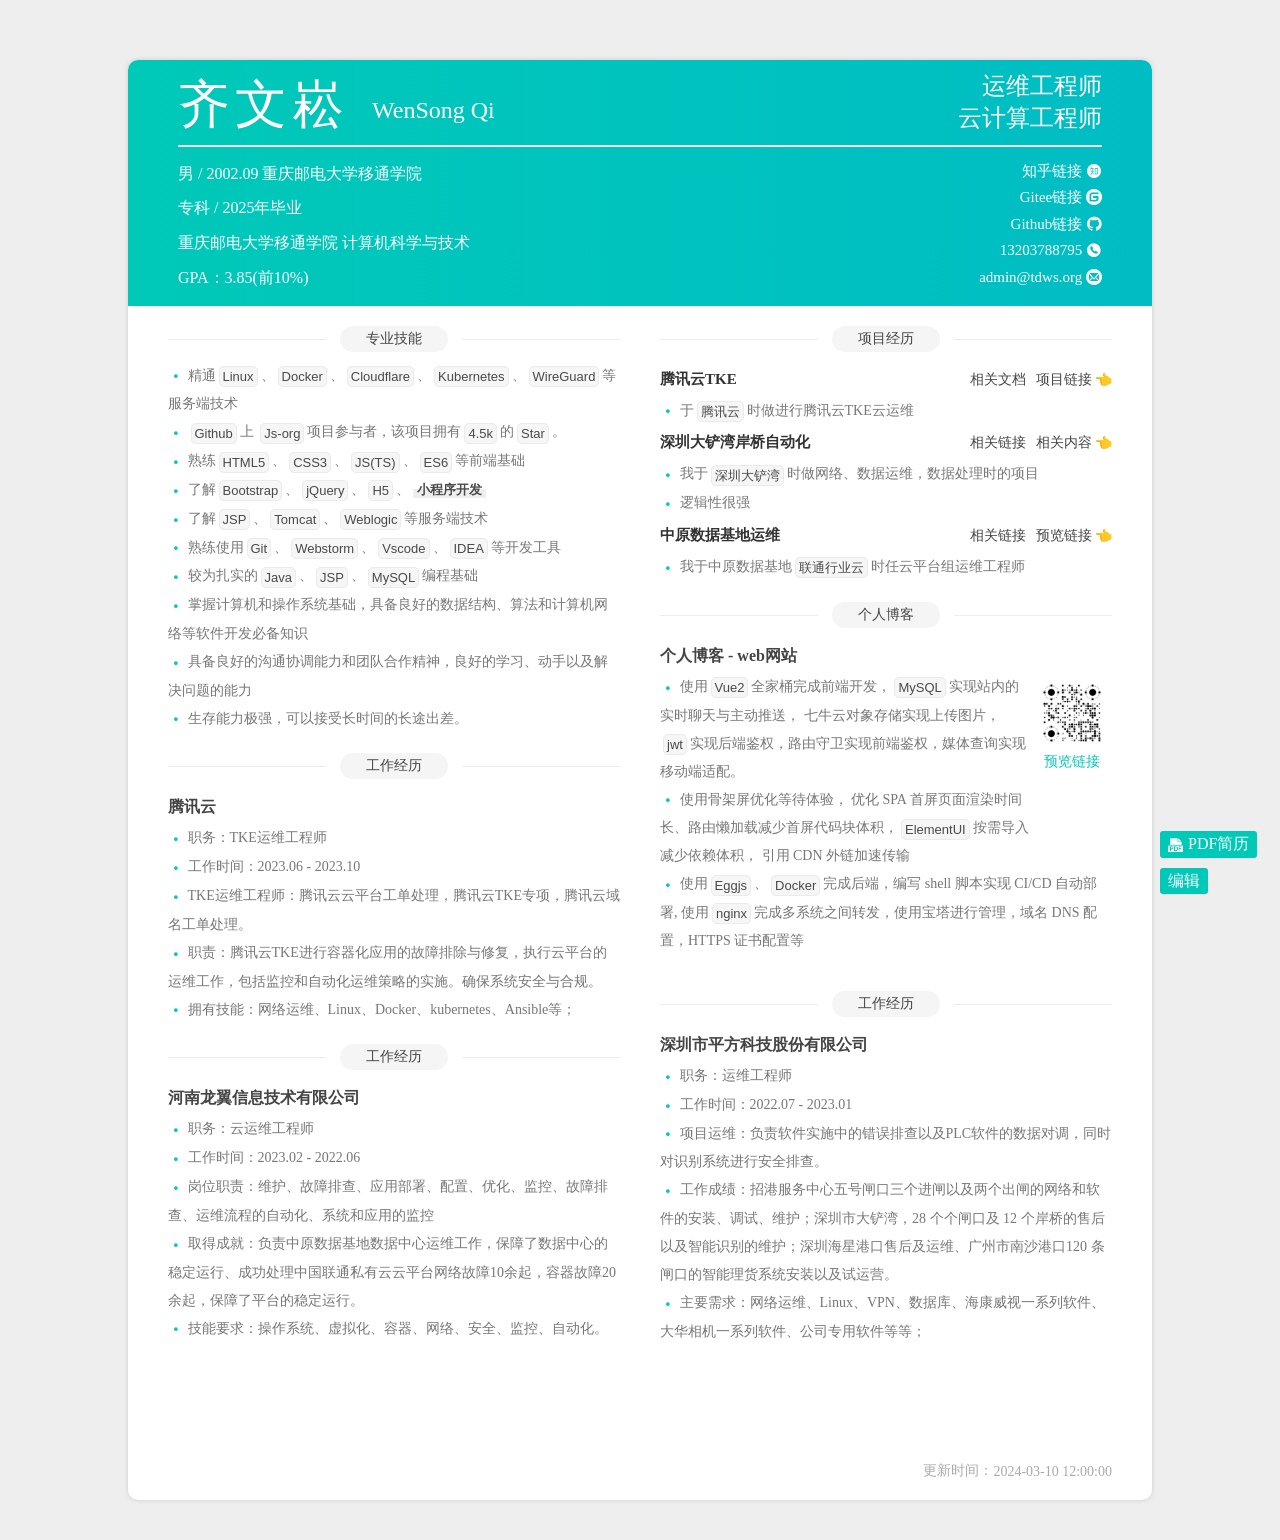
<file: Archive/src/index.html>
<!DOCTYPE html>
<html lang="en">

<head>
  <meta charset="UTF-8">
  <meta http-equiv="X-UA-Compatible" content="IE=edge">
  <meta name="viewport" content="width=device-width, initial-scale=1.0">
  <title>简历 | 齐文崧 - WenSong Qi</title>
  <link rel="stylesheet" href="./css/reset.css">
  <link rel="stylesheet" href="./css/button.css">
  <link rel="stylesheet" href="./css/liuguan.css">
  <link rel="stylesheet" href="index.css">
  <link href="./css/print.css">
  
</head>

<body>
  <div class="content">
    <header class="content-hd">
      <section class="title clearfix">
        <div class="name">
          <h1>
            齐文崧
            <small>WenSong Qi</small>
          </h1>
        </div>
        <div class="job">
          <h2>运维工程师</h2><p></p>
          <h2>云计算工程师</h2>
          <!--<img class="avartor" src="./img/resume/card-avartor170.jpg" alt=""> -->
        </div>
      </section>

      <div class="clearfix">
        <section class="info">
          <h2>男 / 2002.09 重庆邮电大学移通学院</h2>
          <h3>专科 / 2025年毕业</h3>
          <p>
            <a target="_blank"
              href="https://www.baidu.com/s?wd=%E9%87%8D%E5%BA%86%E8%88%AA%E5%A4%A9%E8%81%8C%E4%B8%9A%E6%8A%80%E6%9C%AF%E5%AD%A6%E9%99%A2">
              重庆邮电大学移通学院
            </a>
            <span>计算机科学与技术</span>
          </p>
          <p>
            <span>GPA：3.85(前10%)</span>
            <!-- <span>成绩绩点：3.85</span> -->
          </p>
        </section>
        

        <section class="contact">
          <ul>
            <li>
              <a href="https://www.zhihu.com/people/tdws" target="_blank">
                <span>知乎链接</span>
                <i class="iconfont icon-zhihu-circle-fill"></i>
              </a>
            </li>
            <li>
              <a href="https://gitee.com/wikiq" target="_blank">
                <span>Gitee链接</span>
                <i class="iconfont icon-gitee-fill-round"></i>
              </a>
            </li>
            <li>
              <a href="https://github.com/wikiq" target="_blank">
                <span>Github链接</span>
                <i class="iconfont icon-github"></i>
              </a>
            </li>
            <li>
              <a href="tel:13203788795">
                <span>13203788795</span>
                <i class="iconfont icon-phone_circle_fill"></i>
              </a>
            </li>
            <li>
              <a href="mailto:admin@tdws.org">
                <span>admin@tdws.org</span>
                <i class="iconfont icon-mail4"></i>
              </a>
            </li>

          </ul>
        </section>
      </div>
    </header>

    <div class="content-bd">
      <div class="content-left">
        <section id="skill">
          <header class="section-header">
            <span class="section-title-l"></span>
            <h2 class="section-title"> 专业技能 </h2>
            <span class="section-title-r"></span>
          </header>
          <div class="item">
            <!-- <header class="item-hd clearfix">
              <h3 class="item-name">技术栈</h4>
            </header> -->
            <div class="section-body">
              <div class="item">
                <header class="item-hd clearfix">
                  <h3 class="item-name"></h3>
                </header>
                <div class="item-bd">
                  <p class="section-content">
                    <i class="iconfont icon-dot"></i>
                    精通<strong>Linux</strong>、<strong>Docker</strong>、<strong>Cloudflare</strong>、<strong>Kubernetes</strong>、<strong>WireGuard</strong>等服务端技术
                    <p>
                </div>
              </div>
              <div class="item">
                <header class="item-hd clearfix"></header>
                <div class="item-bd">
                  <p class="section-content">
                    <i class="iconfont icon-dot"></i>
                    <strong>Github</strong>上 <strong>Js-org</strong>项目参与者，该项目拥有<strong>4.5k</strong>的<strong>Star</strong>。
                  </p>
                </div>
              </div>


              <div class="item">
                <header class="item-hd clearfix"></header>
                <div class="item-bd">
                  <p class="section-content">
                    <i class="iconfont icon-dot"></i>
                    熟练<strong>HTML5</strong>、<strong>CSS3</strong>、<strong>JS(TS)</strong>、<strong>ES6</strong>等前端基础
                  </p>
                </div>
              </div>

              <div class="item">
                <header class="item-hd clearfix"></header>
                <div class="item-bd">
                  <p class="section-content">
                    <i class="iconfont icon-dot"></i>
                    了解<strong>Bootstrap</strong>、<strong>jQuery</strong>、<strong>H5</strong>、<em>小程序开发</em>
                  </p>
                </div>
              </div>

              
              <div class="item">
                <header class="item-hd clearfix">
                  <h3 class="item-name"></h3>
                </header>
                <div class="item-bd">
                  <p class="section-content">
                    <i class="iconfont icon-dot"></i>
                    了解<strong>JSP</strong>、<strong>Tomcat</strong>、<strong>Weblogic</strong>等服务端技术</em>
                  </p>
                </div>
              </div>

              <div class="item">
                <header class="item-hd clearfix">
                  <h3 class="item-name"></h3>
                </header>
                <div class="item-bd">
                  <p class="section-content">
                    <i class="iconfont icon-dot"></i>
                    熟练使用<strong>Git</strong>、<strong>Webstorm</strong>、<strong>Vscode</strong>、<strong>IDEA</strong>等开发工具
                  </p>
                </div>
              </div>

              <div class="item">
                <header class="item-hd clearfix">
                  <h3 class="item-name"></h3>
                </header>
                <div class="item-bd">
                  <p class="section-content">
                    <i class="iconfont icon-dot"></i>
                    较为扎实的<strong>Java</strong>、<strong>JSP</strong>、<strong>MySQL</strong>编程基础
                  </p>
                </div>
              </div>

              <div class="item">
                <header class="item-hd clearfix">
                  <h3 class="item-name"></h3>
                </header>
                <div class="item-bd">
                  <p class="section-content">
                    <i class="iconfont icon-dot"></i>
                    掌握计算机和操作系统基础，具备良好的数据结构、算法和计算机网络等软件开发必备知识
                  </p>
                </div>
              </div>

              <div class="item">
                <header class="item-hd clearfix">
                  <h3 class="item-name"></h3>
                </header>
                <div class="item-bd">
                  <p class="section-content">
                    <i class="iconfont icon-dot"></i>
                    具备良好的沟通协调能力和团队合作精神，良好的学习、动手以及解决问题的能力
                  </p>
                </div>
              </div>

              <div class="item">
                <header class="item-hd clearfix">
                  <h3 class="item-name"></h3>
                </header>
                <div class="item-bd">
                  <p class="section-content">
                    <i class="iconfont icon-dot"></i>
                   生存能力极强，可以接受长时间的长途出差。
                  </p>
                </div>
              </div>

            </div>
          </div>
        </section>

        <section id="experience">
          <header class="section-header">
            <span class="section-title-l"></span>
            <h2 class="section-title"> 工作经历 </h2>
            <span class="section-title-r"></span>
          </header>
          <div class="works-item">
            <header class="item-hd clearfix">
              <h3 class="item-name">腾讯云</h3>
            </header>
            <div class="item item-qr clearfix">
              <div class="item-qr-code">
                
              </div>
            </div>
            <div class="item">
              <div class="item-hd clearfix">
                <p class="section-content">
                  <i class="iconfont icon-dot"></i>
                  职务：TKE运维工程师
                </p>
                <p class="section-content">
                  <i class="iconfont icon-dot"></i>
                  工作时间：2023.06 - 2023.10
                </p>
                </p>
                <p class="section-content">
                  <i class="iconfont icon-dot"></i>
                  TKE运维工程师：腾讯云云平台工单处理，腾讯云TKE专项，腾讯云域名工单处理。
                </p>
                <p class="section-content">
                  <i class="iconfont icon-dot"></i>
                  职责：腾讯云TKE进行容器化应用的故障排除与修复，执行云平台的运维工作，包括监控和自动化运维策略的实施。确保系统安全与合规。
                </p>
                <p class="section-content">
                  <i class="iconfont icon-dot"></i>
                  拥有技能：网络运维、Linux、Docker、kubernetes、Ansible等；
                </p>
                </p>

              </div>
            </div>
          </div>
        </section>

        <section id="experience">
          <header class="section-header">
            <span class="section-title-l"></span>
            <h2 class="section-title"> 工作经历 </h2>
            <span class="section-title-r"></span>
          </header>


          <div class="works-item">
            <header class="item-hd clearfix">
              <h3 class="item-name"> 河南龙翼信息技术有限公司</h3>
            </header>
            <div class="item item-qr clearfix">
              <div class="item-qr-code">
              </div>
            </div>
            <div class="item">
              <div class="item-hd clearfix">
                <p class="section-content">
                  <i class="iconfont icon-dot"></i>
                  职务：云运维工程师
                </p>
                <p class="section-content">
                  <i class="iconfont icon-dot"></i>
                  工作时间：2023.02 - 2022.06
                </p>
                <p class="section-content">
                  <i class="iconfont icon-dot"></i>
                  岗位职责：维护、故障排查、应用部署、配置、优化、监控、故障排查、运维流程的自动化、系统和应用的监控
                  <p class="section-content">
                    <i class="iconfont icon-dot"></i>
                  取得成就：负责中原数据基地数据中心运维工作，保障了数据中心的稳定运行、成功处理中国联通私有云云平台网络故障10余起，容器故障20余起，保障了平台的稳定运行。
                  </p>
                  <p class="section-content">
                    <i class="iconfont icon-dot"></i>
                  技能要求：操作系统、虚拟化、容器、网络、安全、监控、自动化。
                  </p>
                </p>
                
              </div>
            </div>
          </div>

          <!--你猜猜我为什么要在这里放一个注释！！！！！！！！！  -->
        </section>

      </div>

      <div class="content-right">

        <!-- 开源项目 -->
        <section id="Open">

          <header class="section-header">
            <span class="section-title-l"></span>
            <h2 class="section-title"> 项目经历 </h2>
            <span class="section-title-r"></span>
          </header>
          <main class="section-body">       
            

            <div class="item">
              <header class="item-hd clearfix">
                <h4 class="item-name">腾讯云TKE</h4>
                <a class="item-more" href="https://cloud.tencent.com/product/tke" target="_blank">项目链接 👈</a>
                <a class="item-more" href="https://cloud.tencent.com/document/product/457/32316" target="_blank">相关文档</a>
              </header>
              <div class="item-hd clearfix">
                <p class="section-content">
                  <i class="iconfont icon-dot"></i>
                  于<strong>腾讯云</strong>时做进行腾讯云TKE云运维
                </p>
              </div>
            </div>
            <div class="item">
              <header class="item-hd clearfix">
                <h4 class="item-name">深圳大铲湾岸桥自动化</h4>
                <a class="item-more" href="http://www.sz.gov.cn/cn/xxgk/zfxxgj/tpxw/content/post_10830443.html" target="_blank">相关内容 👈</a>
                <a class="item-more" href="http://www.sz.gov.cn/cn/xxgk/zfxxgj/tpxw/content/post_10830443.html" target="_blank">相关链接</a>
              </header>
              <p class="section-content">
                <i class="iconfont icon-dot"></i>
                我于<strong>深圳大铲湾</strong>时做网络、数据运维，数据处理时的项目<br>
                <i class="iconfont icon-dot"></i>
                逻辑性很强
              </p>
              

              
              <div class="item-hd clearfix">
              </div>
            </div>
            <div class="item">
              <header class="item-hd clearfix">
                <h4 class="item-name">中原数据基地运维</h4>
                <a class="item-more" href="https://www.hnti.cn/a/204" target="_blank">预览链接 👈</a>
                <a class="item-more" href="http://www.chinaunicom.com.cn/news/202212/1671613258619030336.html" target="_blank">相关链接</a>
              </header>
              <div class="item-hd clearfix">
                <p class="section-content">
                  <i class="iconfont icon-dot"></i>
                  我于中原数据基地<strong>联通行业云</strong>时任云平台组运维工程师
                </p>
              </div>
            </div>
          </main>
        </section>

        <!-- 其他项目 -->
        <section id="works">
          <header class="section-header">
            <span class="section-title-l"></span>
            <h2 class="section-title"> 个人博客 </h2>
            <span class="section-title-r"></span>
          </header>
          <main class="section-body">
 
            <div class="works-item">
              <header class="item-hd clearfix">
                <h3 class="item-name">个人博客 - web网站</h3>
              </header>
              <div class="item item-qr clearfix">
                <div class="item-qr-code">
                  <img src="img/resume/dasabi.png" alt="">
                  <a class="qr-link" target="_blank" href="https://loser.dev">预览链接</a>
                </div>
              </div>
              <div class="item">
                <header class="item-hd clearfix">
                </header>
                <div class="item-hd clearfix">
                  <p class="section-content">
                    <i class="iconfont icon-dot"></i>
                    使用<strong>Vue2</strong>全家桶完成前端开发，<strong>MySQL</strong>实现站内的实时聊天与主动推送，
                     七牛云对象存储实现上传图片，
                     <strong>jwt</strong>实现后端鉴权，路由守卫实现前端鉴权，媒体查询实现移动端适配。
                  </p>
                  <p class="section-content">
                    <i class="iconfont icon-dot"></i>
                     使用骨架屏优化等待体验，
                     优化 SPA 首屏页面渲染时间长、路由懒加载减少首屏代码块体积，<strong>ElementUI</strong>按需导入减少依赖体积，
                     引用 CDN 外链加速传输
  
                </p>
                </div>
              </div>
              <div class="item ">
                <header class="item-hd clearfix">
                </header>
                <div class="item-hd clearfix">
                  <p class="section-content">
                    <i class="iconfont icon-dot"></i>
                     使用<strong>Eggjs</strong>、<strong>Docker</strong>完成后端，编写 shell 脚本实现 CI/CD 自动部署,
                     使用<strong>nginx</strong>完成多系统之间转发，使用宝塔进行管理，域名 DNS 配置，HTTPS 证书配置等
                  </p>
                </div>
              </div>
            </div>
            

          </main>
        </section>

        <br>
        <section id="experience">
          <header class="section-header">
            <span class="section-title-l"></span>
            <h2 class="section-title"> 工作经历 </h2>
            <span class="section-title-r"></span>
          </header>
          
          <div class="works-item">
            <header class="item-hd clearfix">
              <h3 class="item-name">深圳市平方科技股份有限公司</h3>
            </header>
            <div class="item item-qr clearfix">
              <div class="item-qr-code">
                
              </div>
            </div>
            <div class="item">
              <div class="item-hd clearfix">
                <p class="section-content">
                  <i class="iconfont icon-dot"></i>
                  职务：运维工程师
                </p>
                <p class="section-content">
                  <i class="iconfont icon-dot"></i>
                  工作时间：2022.07 - 2023.01
                </p>
                </p>
                <p class="section-content">
                  <i class="iconfont icon-dot"></i>
                  项目运维：负责软件实施中的错误排查以及PLC软件的数据对调，同时对识别系统进行安全排查。
                </p>
                <p class="section-content">
                  <i class="iconfont icon-dot"></i>
                  工作成绩：招港服务中心五号闸口三个进闸以及两个出闸的网络和软件的安装、调试、维护；深圳市大铲湾，28 个个闸口及 12 个岸桥的售后以及智能识别的维护；深圳海星港口售后及运维、广州市南沙港口120 条闸口的智能理货系统安装以及试运营。
                </p>
                <p class="section-content">
                  <i class="iconfont icon-dot"></i>
                  主要需求：网络运维、Linux、VPN、数据库、海康威视一系列软件、大华相机一系列软件、公司专用软件等等；
                </p>
                </p>

              </div>
            </div>
          </div>

        </section>

      </div>

    </div>

    <div class="page_footer_wrap">
      <p>更新时间：<span id="updateTime"></span></p>
    </div>
  </div>

  <div class="content page2">

    <!-- <div class="my-backgroud">
      <div class="backgroud-word qian">简</div>
      <div class="backgroud-word duan">历</div>
    </div> -->

    <div class="content-bd">
      <div class="content-right">
      </div>
    </div>
    

  </div>

  
  <div class="statement">
  </div>
  </div>

  <div class="btn_wrap">
    <a class="pdf btn-1 btn2" href="QiWenSong-cqyt.pdf">
      <i class="iconfont icon-pdf"></i>
      PDF简历
    </a>
    <span class="edit btn-1  btn2">编辑</span>
  </div>
  <script src="index.js"></script>
</body>

</html>
</file>
<file: Archive/src/css/button.css>
/*流光溢彩*/ 
.btn-1{
    position: relative;
    outline: none;
    cursor: pointer
}

.btn-1:first-child:hover{
    background: linear-gradient(90deg, #03a9f4, #f441a5, #ffeb3b, #03a9f4);
    background-size: 400%;
}


.btn-1:last-child:hover{
    background: linear-gradient(90deg, #fa7199, #f5ce62, #e43603, #fa7199);
    background-size: 400%;
}

.btn-1:first-child:before,
.btn-1:last-child:before{
    content: '';
    position: absolute;
    background: inherit;
    top: -5px;
    right:-5px;
    bottom: -5px;
    left: -5px;
    border-radius: 50px;
    filter: blur(20px);
    opacity: 0;
    transition: opacity 0.5s;
}

.btn-1:first-child:hover:before,
.btn-1:last-child:hover:before{
    opacity: 1;
    z-index: -1;
}

.btn-1:hover{
    z-index: 1;
    animation: glow 8s linear infinite;
}

@keyframes glow {
    0%{
        background-position: 0%;
    }
    100%{
        background-position: 400%;
    }
}
/*flash*/
 .btn-2 {
	border: 2px solid black;
	background: transparent;
	text-transform: uppercase;
	color: black;
	padding: 15px 50px;
	outline: none;
	overflow:hidden ;
	position: relative;
	z-index: 20;
}

.btn-2:after{
	content: "";
	display:block;
	position: absolute;
	top: -36px;
	left: -100px;
	background: black;
	width: 50px;
	height: 125px;
	opacity: 20%;
	transform: rotate(-45deg);
}
.btn-2:hover::after{
	left: 120%;
	transition: all 600ms cubic-bezier(0.3, 1, 0.2, 1);
	-webkit-transform: all 600ms cubic-bezier(0.3, 1, 0.2, 1);
}

/* 波动效果 */
.btn-3{
    
    width:600px;
    height:400px;
    position: absolute;
    left:50%;
    top:50%;
    transform: translate(-50%,-50%);
}
.btn-3 button{
    left:50%;
    transform:translateX(-50%);
    position: relative;
    text-decoration: none;
    font-size:24px;
    display:block;
    width:200px;
    height:40px;
    text-align:center;
    line-height:40px;
    overflow:hidden;
    margin-top:20px;
    transition:0.8s linear;
    box-sizing: border-box;
	
}
.btn-3 button::before{
    left:0;
    content:"";
    position:absolute;
    z-index:-1;
    transition: 0.8s linear;
}
.btn-3 button.up{
    color:#ff6348;
    
    border:1px solid #ff6348;
}
.btn-3 button.up::before{
    top:0;
    width:100%;
    height:0;
    border-bottom-left-radius: 50%;
    border-bottom-right-radius: 50%;
    background:#ff6348;
}
.btn-3 button.up:hover::before{
    height:200%;
}
.btn-3 button.up:hover{
    color:black;
}
.btn-3 button.left{
    color:#1e90ff;
    border:1px solid #1e90ff;
}

.btn-3 button.left::before{
    top:0;
    width: 0;
    height:100%;
    border-top-right-radius: 50%;
    border-bottom-right-radius: 50%;
    background:#1e90ff;
}
.btn-3 button.left:hover::before{
    width:200%;
}
.btn-3 button.left:hover{
    color:white;
}
/* 折叠双层按钮 */
.btn-5 {
  position: relative;
  display: inline-block;
  width: 160px;
  height: 50px;
  /* box-shadow: 0 5px 25px rgba(0, 0, 0, 0.2); */
}

.btn-5 span {
  position: absolute;
  top: 0;
  left: 0;
  width: 100%;
  height: 100%;
  background: #6c4ba5;
  color: #ffaa7f;
  display: flex;
  align-items: center;
  justify-content: center;
  text-transform: uppercase;
  font-size: 18px;
}

.btn-5 span:nth-child(2) {
  color: #6c4ba5;
  background: #ffaa7f;
  overflow: hidden;
  z-index: 2;
  transition: 0.5s;
  clip-path: polygon(59% 1%, 100% 0%, 100% 100%, 60% 100%, 40% 51%);
}

.btn-5 span:nth-child(2):hover {
  clip-path: polygon(0 0, 100% 0%, 100% 100%, 0 100%, 0 54%);
}

.btn-5 span:nth-child(1):hover ~  span:nth-child(2) {
  clip-path: polygon(100% 0, 100% 0%, 100% 100%, 100% 100%, 100% 52%);
}
/* btn6 */
.btn-6{
  position: relative;
  padding: 10px 30px;
  margin: 0 45px;
  color: #21ebff;
  text-decoration: none;
  font-size: 20px;
  text-transform: uppercase;
  transition: 0.5s;
  overflow: hidden;
  -webkit-box-reflect: below 1px linear-gradient(transparent, #0003);
}
.btn-6:hover{
  background: #21ebff;
  color: #111;
  box-shadow: 0 0 50px #21ebff;
  transition-delay: 0.5s;
}

.btn-6:nth-child(1){
  filter: hue-rotate(115deg);
}
.btn-6:nth-child(3){
  filter: hue-rotate(270deg);
}

.btn-6::before{
  content: '';
  position: absolute;
  top:0;
  left: 0;
  width: 10px;
  height: 10px;
  border-top:2px solid #21ebff;
  border-left:2px solid #21ebff;
  transition: 0.5s;
  transition-delay: 0.5s;
}
.btn-6:hover::before{
  width: 100%;
  height: 100%;
  transition-delay: 0s;
}
.btn-6::after{
  content: '';
  position: absolute;
  right:0;
  bottom: 0;
  width: 10px;
  height: 10px;
  border-bottom:2px solid #21ebff;
  border-right:2px solid #21ebff;
  transition: 0.5s;
  transition-delay: 0.5s;
}

.btn-6:hover::after{
  width: 100%;
  height: 100%;
  transition-delay: 0s;
}
/* 边框变色 */

.container {
  text-align: center;
  padding: 200px 0;
}

.btn-7 {
  background: none;
  border: 0;
  outline: 0;
  color: #2196f3;
  font-family: 'JetBrains Mono';
  font-size: 20px;
  cursor: pointer;
  border: 2px solid #2196f3;
  width: 250px;
  height: 50px;
  position: relative;
}

.btn-7 label {
  position: absolute;
  left: 0;
  top: 0;
  line-height: 50px;
  width: 100%;
  height: 100%;
  z-index: 1;
  background-color: #FFFFFF;
}

.btn-7::before {
  content: '';
  position: absolute;
  left: -2px;
  top: -2px;
  width: 0px;
  height: 0;
  z-index: 0;
  background-color: #e94118;
  transition: width .5s,height .5s;
}

.btn-7::after {
  content: '';
  position: absolute;
  right: -2px;
  bottom: -2px;
  width: 0;
  height: 0;
  z-index: 0;
  background-color: #e94118;
  transition: width .5s,height .5s;

  /* width: calc(100% + 4px);
  height: calc(100% + 4px); */
}

.btn-7:hover {
  color: #e94118;
}

.btn-7:hover::before {
  width: calc(100% + 4px);
  height: calc(100% + 4px);
}

.btn-7:hover::after {
  width: calc(100% + 4px);
  height: calc(100% + 4px);
} 


/* 绘制边框 btn-8*/

.btn-8 {
  position: relative;
  width: 240px;
  height: 60px;
  text-align: center;
}

.rectangle {
  stroke-width: 8px;
  stroke: #ff6348;
  fill: transparent;
  /* Core part of the animation */
  stroke-dasharray: 100 500;
  stroke-dashoffset: -372;
}

.btn {
  position: relative;
}

@keyframes extend {
  to {
    stroke-dasharray: 600;
    stroke-dashoffset: 0;
    stroke-width: 2;
  }
}

.btn-8:hover .rectangle {
  animation: 0.5s extend linear forwards;
}
.btn-9 {
	position: absolute;
	left: 50%;
	top: 50%;
	transform: translate(-50%, -50%);
	width: 180px;
	height: 50px;
	/* border: 1px solid #fff; */
	background: #fff;
	color: #ff6348;
	font-size: 18px;
	line-height: 50px;
	text-align: center;
	text-transform: uppercase;
	text-decoration: none;
	font-family: geneva;
}

.btn-9::before,
.btn-9::after,
.btn-9 span::before,
.btn-9 span::after {
	content: '';
	position: absolute;
	width: 10px;
	height: 10px;
	background: #ff6348;
	mix-blend-mode: hue;
	transition: 1s;
}

.btn-9::before {
	top: -2px;
	left: -2px;
}

.btn-9::after {
	top: -2px;
	right: -2px;
}

.btn-9 span::before {
	bottom: -2px;
	left: -2px;
}

.btn-9 span::after {
	bottom: -2px;
	right: -2px;
}

/* 上下左右 */
.btn-9:hover::before,
.btn-9:hover::after,
.btn-9:hover span::before,
.btn-9:hover span::after {
width: calc(180px / 2);
height: calc(50px / 2);
}
</file>
<file: Archive/src/css/liuguan.css>
/*流光溢彩*/
.btn-1 {
  position: relative;
  outline: none;
  cursor: pointer;
}
.btn-1:first-child:hover {
  background: linear-gradient(90deg, #03a9f4, #f441a5, #ffeb3b, #03a9f4);
  background-size: 400%;
}
.btn-1:last-child:hover {
  background: linear-gradient(90deg, #fa7199, #f5ce62, #e43603, #fa7199);
  background-size: 400%;
}
.btn-1:first-child:before,
.btn-1:last-child:before {
  content: '';
  position: absolute;
  background: inherit;
  top: -5px;
  right: -5px;
  bottom: -5px;
  left: -5px;
  border-radius: 50px;
  filter: blur(20px);
  opacity: 0;
  transition: opacity 0.5s;
}
.btn-1:first-child:hover:before,
.btn-1:last-child:hover:before {
  opacity: 1;
  z-index: -1;
}
.btn-1:hover {
  z-index: 1;
  animation: glow 8s linear infinite;
}
</file>
<file: Archive/src/index.css>
@import "iconfont/iconfont.css";
body {
  padding-top: 60px;
  padding-bottom: 20px;
  background-color: #eee;
}
.my-backgroud .backgroud-word {
  position: absolute;
  font-size: 400px;
  color: #00c9b8;
  letter-spacing: 0;
  text-shadow: 0px 1px 0px #999, 0px 2px 0px #888, 0px 3px 0px #777, 0px 4px 0px #666, 0px 5px 0px #555, 0px 6px 0px #444, 0px 7px 0px #333, 0px 8px 7px #001135;
  opacity: 0.05;
}
.my-backgroud .qian {
  top: 200px;
  left: 50px;
}
.my-backgroud .duan {
  bottom: 50px;
  right: 50px;
}
.content {
  width: 1024px;
  min-height: 1440px;
  overflow: hidden;
  background-color: #fff;
  box-shadow: 0 0 5px #ccc;
  border-radius: 10px;
  margin-left: auto;
  margin-right: auto;
  font-size: 14px;
  position: relative;
}
.content .content-hd {
  color: white;
  background: #816737;
  background: linear-gradient(90deg, #00c9b8 0%, #00bdc4 100%);
  padding: 10px 50px;
}
.content .content-hd a:hover {
  opacity: 0.8;
}
section.title {
  padding-bottom: 5px;
  margin-bottom: 10px;
  border-bottom: 2px solid #fcffff;
}
section.title .name {
  float: left;
  width: 50%;
}
section.title .name h1 {
  font-size: 52px;
  letter-spacing: 5px;
}
section.title .name h1 small {
  margin-left: 5px;
  font-weight: 400;
  font-size: 24px;
  letter-spacing: 0;
}
section.title .job {
  height: inherit;
  float: right;
  width: 50%;
  text-align: right;
}
section.title .job h2 {
  font-weight: 300;
  font-size: 24px;
  display: inline-block;
}
section.title .job .avartor {
  margin-left: 10px;
  opacity: 0.9;
  position: relative;
  top: 10px;
  width: 60px;
  overflow: hidden;
  border-radius: 50%;
}
section.info {
  float: left;
  width: 50%;
  font-size: 16px;
  line-height: 34px;
}
section.contact {
  text-align: right;
  float: right;
  width: 50%;
  font-size: 15px;
  line-height: 25px;
}
/* body */
.content-bd {
  padding: 0 20px;
  color: #444;
  overflow: hidden;
}
.content-bd .iconfont {
  color: #00c9b8;
}
.content-bd .content-left,
.content-bd .content-right {
  padding: 0 20px;
  width: 50%;
}
.content-bd .content-left {
  float: left;
}
.content-bd .content-right {
  float: right;
}
.content-bd .section-content {
  line-height: 28px;
  color: #777;
}
.content-bd .item-hd {
  position: relative;
}
.content-bd .item-hd,
.content-bd .item-bd {
  line-height: 35px;
  overflow: hidden;
  position: relative;
  padding: 0px 0;
  font-weight: 500;
}
.content-bd .item-hd:hover,
.content-bd .item-bd:hover {
  color: #222;
  background-color: #fafafa;
}
.content-bd .item-name {
  float: left;
  display: inline-block;
}
.content-bd .item-stage {
  color: #666;
  font-size: 13px;
}
.content-bd .item-time {
  position: absolute;
  top: 0;
  right: 0;
  color: #777;
  display: inline-block;
}
.content-bd .item-more {
  float: right;
  margin-left: 10px;
  height: 22px;
}
.content-bd .item-qr {
  float: right;
}
.content-bd .item-qr .item-qr-code img {
  width: 80px;
  background-color: #fff;
}
.content-bd .item-qr .item-qr-code img:hover {
  transform: scale(1.5);
}
.content-bd .item-qr .item-qr-code .qr-link {
  text-align: center;
  color: #00c9b8;
  display: block;
}
.content-bd .item-qr .item-qr-code .qr-link:hover {
  color: #009b77;
  text-decoration: underline;
}
.content-bd .item-blockquote {
  padding: 0 1em;
  color: #6a737d;
  border-left: 0.25em solid #dfe2e5;
}
.section-header {
  position: relative;
  margin-top: 20px;
  margin-bottom: 10px;
}
.section-header .section-title-l,
.section-header .section-title-r {
  display: inline-block;
  position: absolute;
  top: 50%;
  width: 35%;
  height: 0;
  border-top: 1px solid #ededed;
  vertical-align: middle;
}
.section-header .section-title-l:hover,
.section-header .section-title-r:hover {
  background-color: #ddd;
}
.section-header .section-title-l {
  left: 0;
}
.section-header .section-title-r {
  right: 0;
}
.section-header .section-title {
  position: relative;
  z-index: 1;
  width: 24%;
  min-width: 100px;
  margin: 0 auto;
  padding: 4px 10px;
  border-radius: 32px;
  font-weight: 500;
  text-align: center;
  background-color: #f5f5f5;
}
.section-header .section-title:hover {
  background-color: #ddd;
}
.section-body {
  position: relative;
}
#experience,
#award {
  margin-top: 20px;
}
#experience .item-more {
  position: relative;
  top: 6px;
  float: left;
  margin-left: 5px;
}
#award .item-more {
  float: right;
}
section h3.item-name {
  font-size: 16px;
  font-weight: 600;
}
section h4.item-name {
  color: #333;
  font-size: 15px;
  font-weight: 600;
}
.icon-link {
  border-radius: 5px;
  padding: 2px;
  font-size: 22px;
}
.icon-link:hover {
  background-color: #ddd;
}
.works-item {
  margin-top: 5px;
}
.works-item:first-child {
  margin-top: 0px;
}
footer {
  margin-top: 20px;
  display: block;
  text-align: center;
}
footer .footer-link {
  display: inline-block;
  color: #aaa;
}
footer .footer-link:hover {
  background-color: #e6e6e6;
}
footer .footer-link .iconfont {
  vertical-align: middle;
  margin-right: 2px;
  padding: 0px;
}
footer .footer-link .iconfont:hover {
  background-color: initial;
}
@media screen and (max-width: 1024px) {
  body {
    padding-top: 0;
  }
  .avartor {
    display: none;
  }
  .content {
    border-radius: 0;
    width: 100%;
  }
  .content-bd .content-left,
  .content-bd .content-right {
    width: 100%;
  }
  section.info {
    width: 100%;
    text-align: center;
  }
  section.contact {
    margin-top: 20px;
    width: 100%;
  }
  section.contact ul {
    display: flex;
    justify-content: space-around;
    max-width: 300px;
    text-align: center;
    margin: 0 auto;
  }
  section.contact ul li {
    width: 15%;
  }
  section.contact ul li span {
    display: none;
  }
  section.contact ul li i {
    font-size: 30px;
  }
  section.title {
    padding-bottom: 5px;
    margin-bottom: 5px;
    font-size: 52px;
  }
  section.title .name {
    text-align: center;
    width: 100%;
  }
  section.title .name small {
    display: block;
    width: 100%;
  }
  section.title .job {
    width: 100%;
    text-align: center;
  }
}
@media screen and (max-width: 1260px) {
  .btn_wrap {
    left: auto;
    right: 8px;
    margin-left: 0;
  }
  .edit {
    display: none;
  }
}
@media screen and (max-width: 720px) {
  strong {
    padding: 1px 2px;
  }
  .content {
    width: 100%;
    margin: 0;
    border-radius: 0;
  }
  .content-hd {
    padding: 25px;
  }
  .content-bd .content-left,
  .content-bd .content-right {
    padding: 20px;
  }
}
@media (max-width: 720px) {
  .content-bd .content-left,
  .content-bd .content-right {
    padding: 10px;
  }
}
.content.page2 {
  display: none;
  margin-top: 20px;
}
.statement {
  color: #aaa;
  text-align: center;
  padding-top: 20px;
}
.hidden {
  display: none;
}
.btn2 {
  margin-top: 10px;
  display: inline-block;
  transition: all 0.2s ease-in-out;
  animation: fade 1.6s;
  padding: 0 8px;
  border-radius: 3px;
  font-size: 16px;
  line-height: 26px;
  color: #fff;
  background-color: #00c9b8;
}
.onEdit {
  background-color: #ddd;
  color: #666;
}
.edit {
  margin-top: 10px;
}
.pdf {
  margin-right: 10px;
}
.btn_wrap {
  margin-left: 520px;
  position: fixed;
  bottom: 6px;
  left: 50%;
}
.clearfix::after {
  content: '';
  display: block;
  clear: both;
}
.btn {
  display: inline-block;
  padding: 0 5px;
  border-radius: 3px;
  font-family: Menlo, 'Helvetica Neue', Helvetica, 'PingFang SC', 'Microsoft YaHei', '微软雅黑', Arial, sans-serif;
  display: flex;
  align-items: center;
  justify-content: center;
  margin: 2px 0;
  text-align: center;
  color: white;
  background-color: #00c9b8;
}
.btn:hover {
  background-color: #00c9b8;
  color: #fff;
}
.github-footer {
  display: flex;
  justify-content: center;
  align-items: center;
}
.github-footer .btn {
  background-color: transparent;
}
.page_footer_wrap {
  position: absolute;
  bottom: 0;
  margin: 20px 0;
  width: 100%;
  color: #aaa;
  display: flex;
  left: 0;
  flex-direction: row-reverse;
  justify-content: space-between;
  padding: 0 40px;
}
.page_footer_wrap .link {
  display: none;
}
@media (max-width: 1024px) {
  .page_footer_wrap {
    position: relative;
  }
}
@media print {
  body {
    padding: 0;
    background-color: #fff;
  }
  .content {
    margin-top: 0;
    border-radius: 0;
    box-shadow: none;
  }
  .btn_wrap,
  .github-footer {
    display: none;
  }
  .content .link {
    display: block;
  }
  .content.page2 {
    margin-top: 0;
    page-break-before: always;
  }
  .statement {
    display: none;
  }
  .page_footer_wrap .link {
    display: block;
  }
}
</file>
<file: Archive/src/css/print.css>
@media print{
  body {
    padding: 0;
    background-color: #fff;
  }
  
  .content {
    margin-top: 0;
    border-radius: 0;
    box-shadow: none;
  }
  
  .btn_wrap,
  .github-footer {
    display: none;
  }
  
  .content .link {
    display: block;
  }
  
  .content.page2 {
    margin-top: 0;
    page-break-before: always;
  }
  .statement{
    display: none;
  }
  .page_footer_wrap .link{
    display: block;
  }
}
</file>
